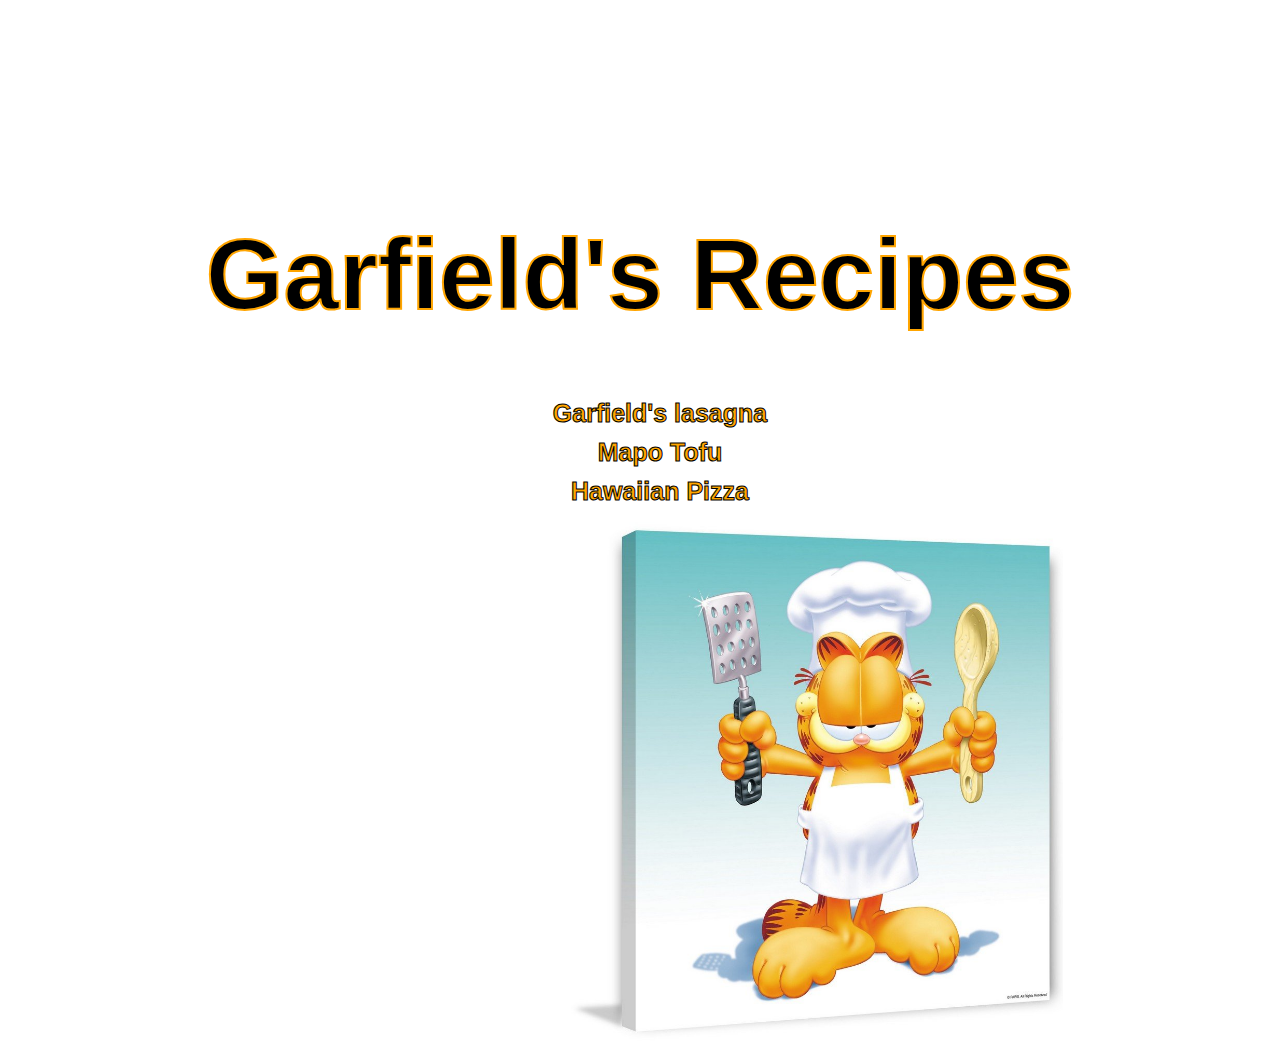
<file: index.html>
<!DOCTYPE html>
<html lang="en">
<head>
    <meta charset="UTF-8">
    <meta http-equiv="X-UA-Compatible" content="IE=edge">
    <meta name="viewport" content="width=device-width, initial-scale=1.0">
    <title>Odin Recipes</title>
    <link rel="stylesheet" href="styles.css">
</head>
<body>
    <h1>Garfield's Recipes</h1>
    <ul class="nav-list">
        <li> <a href="./recipes/lasagna.html">Garfield's lasagna</a> </li>
        <li> <a href="./recipes/map-tofu.html">Mapo Tofu</a> </li>
        <li><a href="./recipes/hawaiian-pizza.html">Hawaiian Pizza</a></li>
    </ul>
    <img src="./images/garifleds.jpg" alt="Chef boy R Garfields">
</body>
</html>
</file>
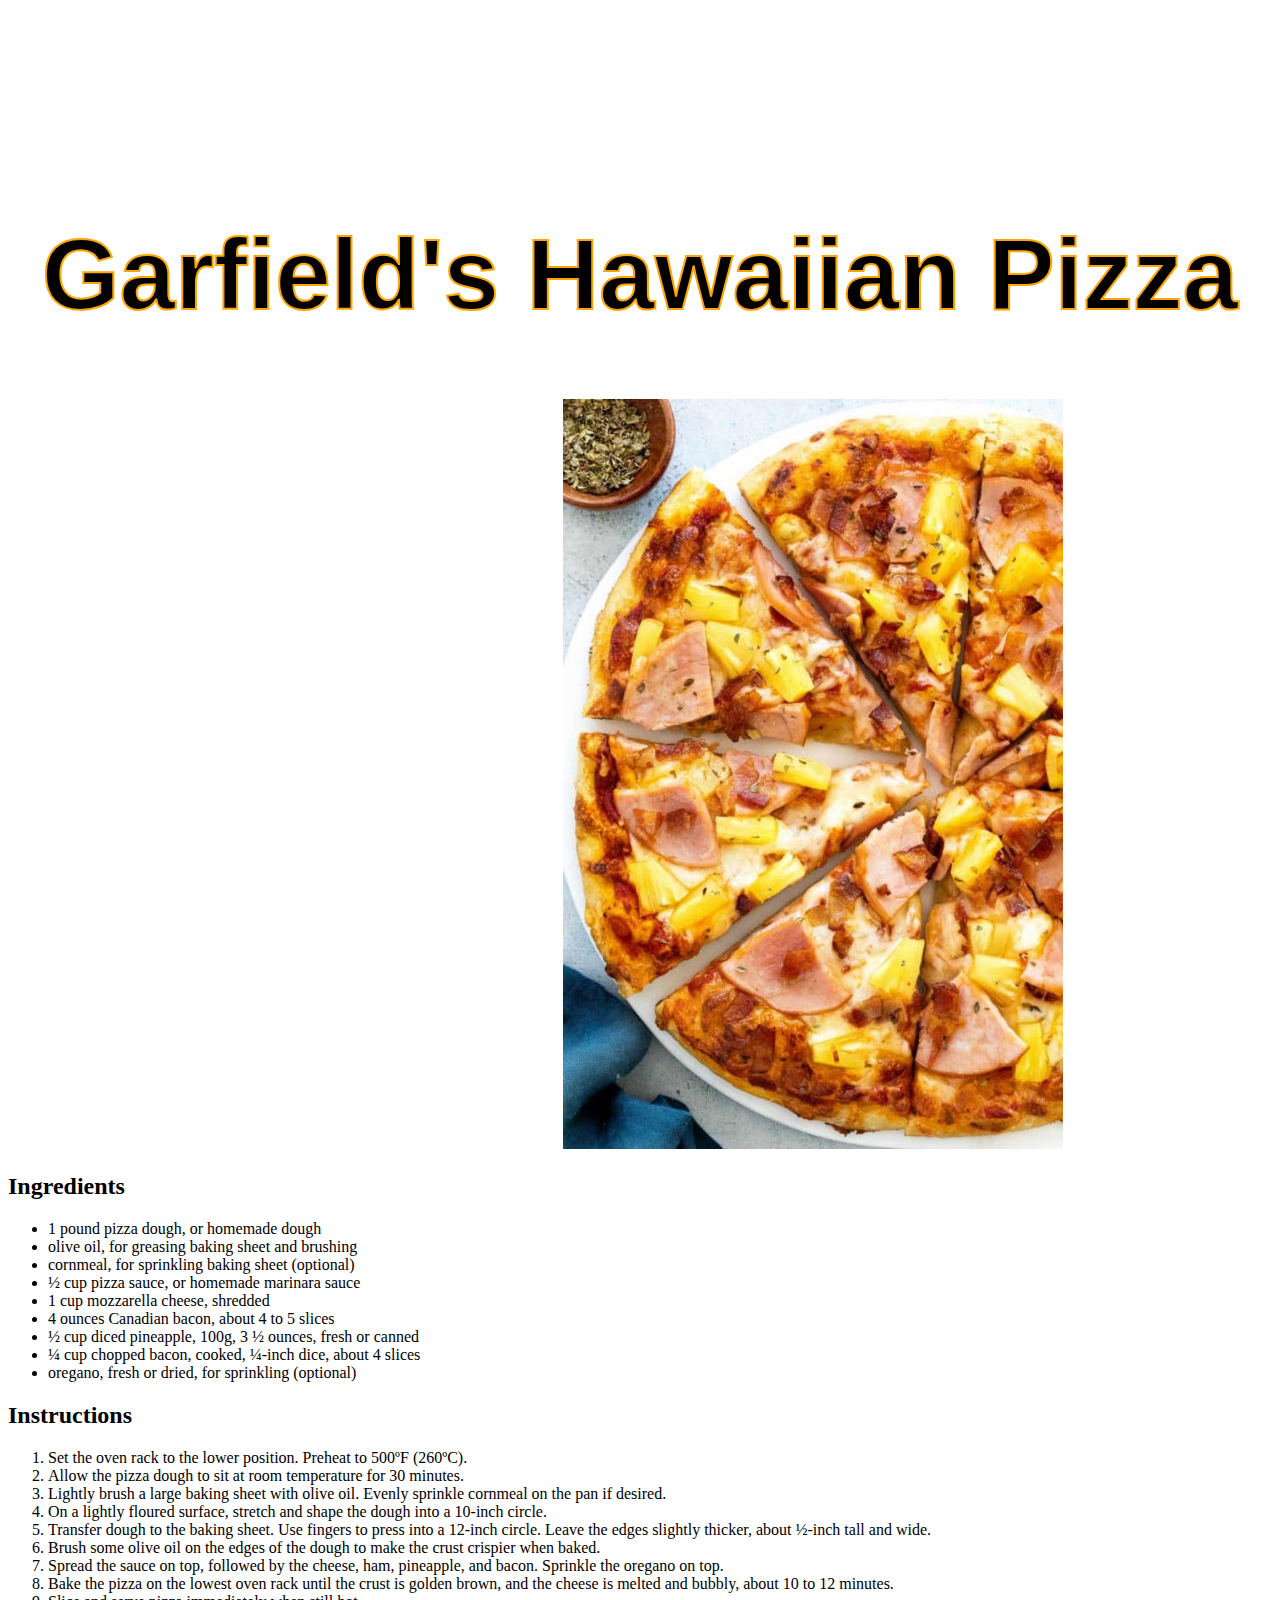
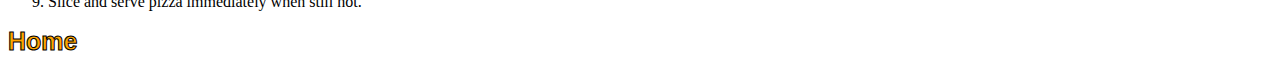
<file: recipes/hawaiian-pizza.html>
<!DOCTYPE html>
<html lang="en">
<head>
    <meta charset="UTF-8">
    <meta http-equiv="X-UA-Compatible" content="IE=edge">
    <meta name="viewport" content="width=device-width, initial-scale=1.0">
    <title>Hawaiian Pizza</title>
    <link rel="stylesheet" href="../styles.css">
</head>
<body>
    <h1>Garfield's Hawaiian Pizza</h1>
    <img src="../images/hawaiian-pizza.jpg" alt="Hawaiian Pizza" width="300px">
    <h2>Ingredients</h2>
    <ul>
        <li>1 pound pizza dough, or homemade dough</li>
        <li>olive oil, for greasing baking sheet and brushing</li>
        <li>cornmeal, for sprinkling baking sheet (optional)</li>
        <li>½ cup pizza sauce, or homemade marinara sauce</li>
        <li>1 cup mozzarella cheese, shredded</li>
        <li>4 ounces Canadian bacon, about 4 to 5 slices</li>
        <li>½ cup diced pineapple, 100g, 3 ½ ounces, fresh or canned</li>
        <li>¼ cup chopped bacon, cooked, ¼-inch dice, about 4 slices</li>
        <li>oregano, fresh or dried, for sprinkling (optional)</li>
    </ul>
    <h2>Instructions</h2>
    <ol>
      <li>Set the oven rack to the lower position. Preheat to 500ºF (260ºC).</li>
      <li>Allow the pizza dough to sit at room temperature for 30 minutes.</li>
      <li>Lightly brush a large baking sheet with olive oil. Evenly sprinkle cornmeal on the pan if desired.</li>
      <li>On a lightly floured surface, stretch and shape the dough into a 10-inch circle.</li>
      <li>Transfer dough to the baking sheet. Use fingers to press into a 12-inch circle. Leave the edges slightly thicker, about ½-inch tall and wide.</li>
      <li>Brush some olive oil on the edges of the dough to make the crust crispier when baked.</li>
      <li>Spread the sauce on top, followed by the cheese, ham, pineapple, and bacon. Sprinkle the oregano on top.</li>
      <li>Bake the pizza on the lowest oven rack until the crust is golden brown, and the cheese is melted and bubbly, about 10 to 12 minutes.</li>
      <li>Slice and serve pizza immediately when still hot.</li>
    </ol>
    <a href="../index.html">Home</a>
</body>
</html>
</file>
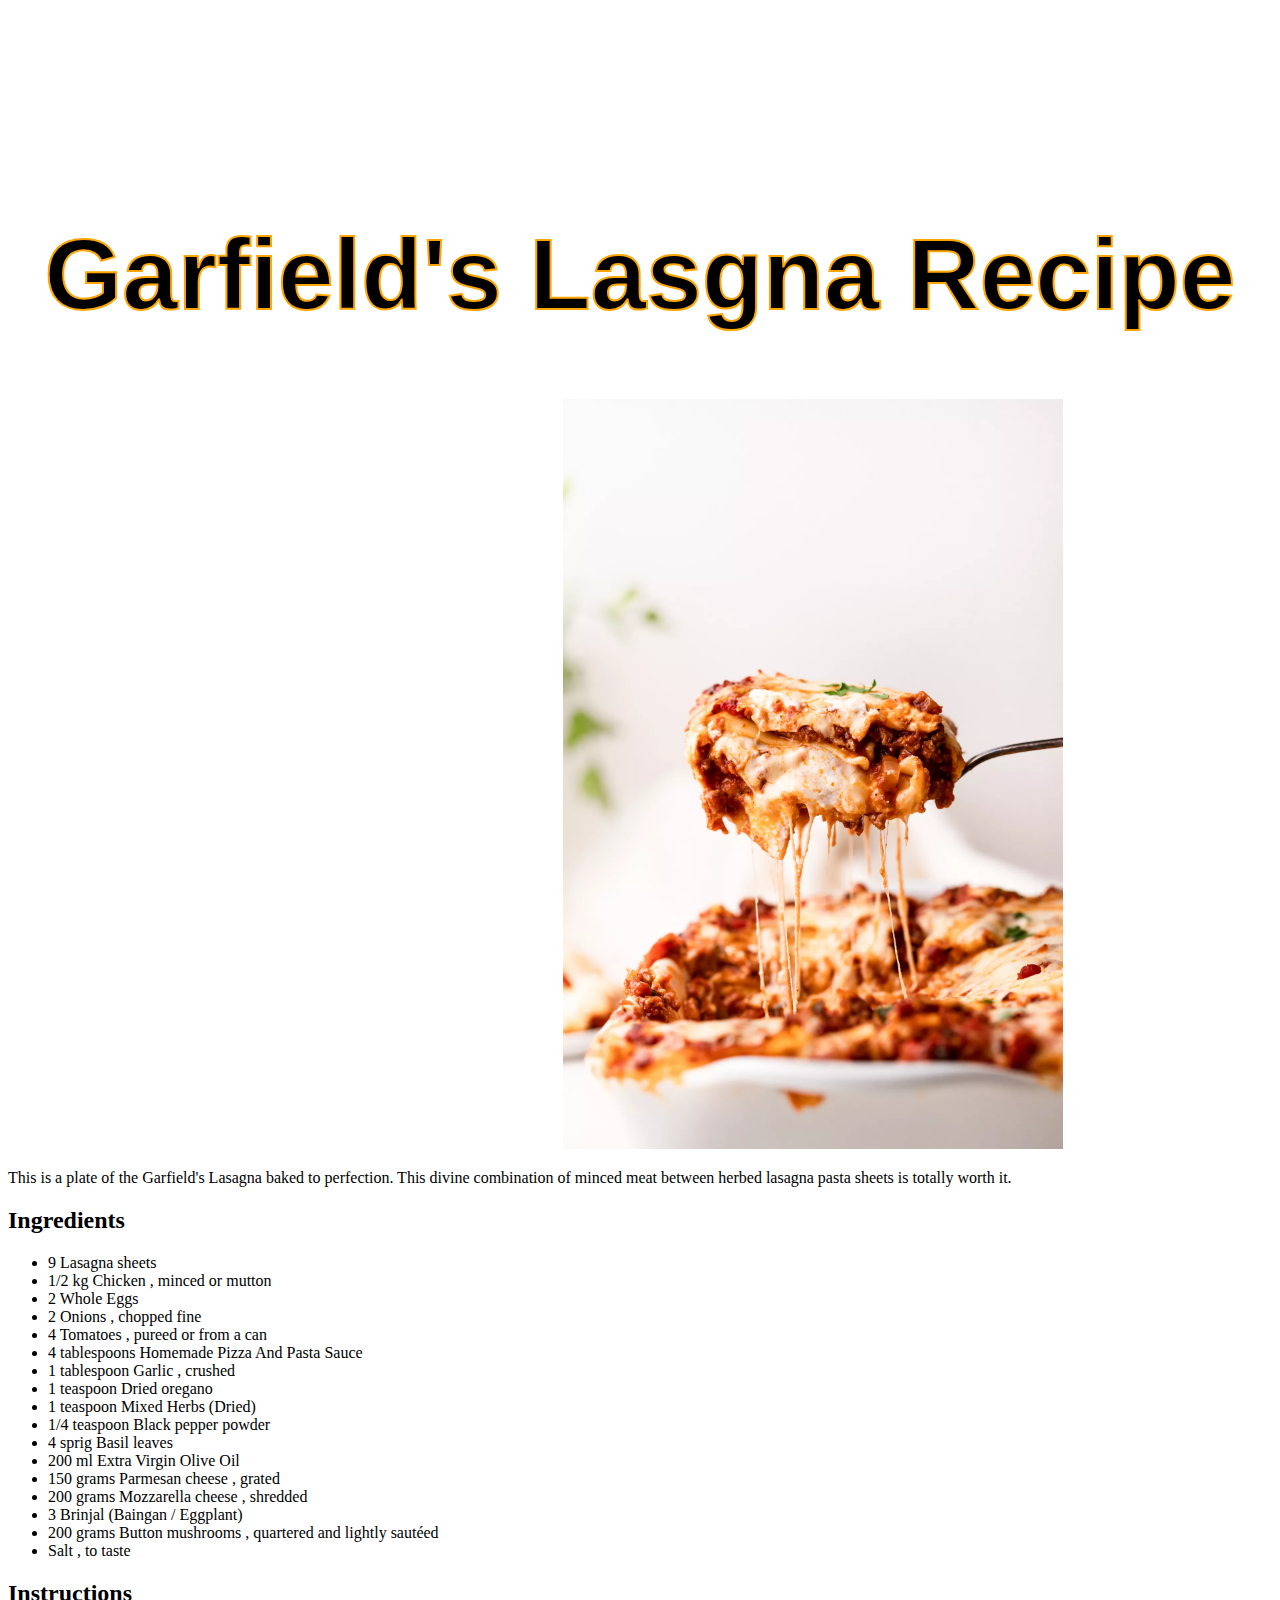
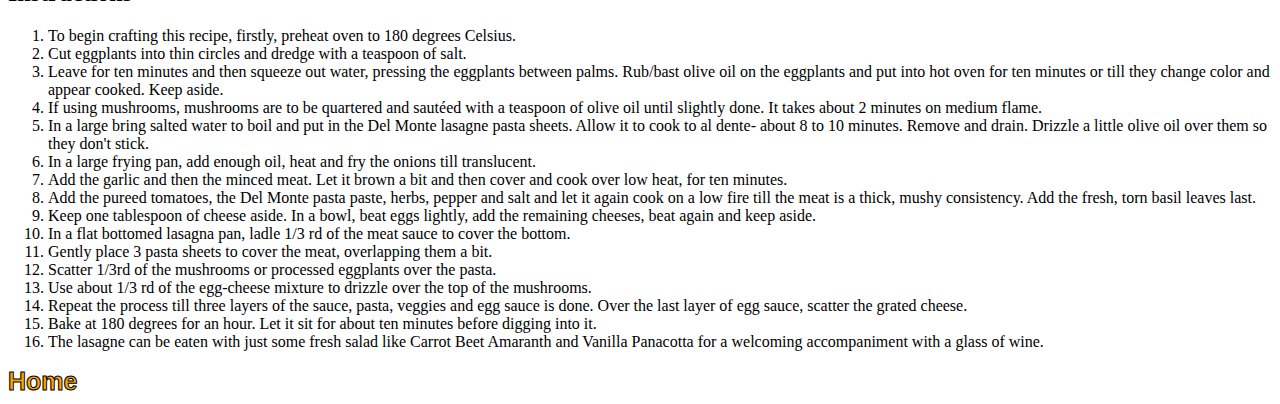
<file: recipes/lasagna.html>
<!DOCTYPE html>
<html lang="en">
<head>
    <meta charset="UTF-8">
    <meta http-equiv="X-UA-Compatible" content="IE=edge">
    <meta name="viewport" content="width=device-width, initial-scale=1.0">
    <title>Garfield's Lasgna Recipe</title>
    <link rel="stylesheet" href="../styles.css">
</head>
<body>
    <h1>Garfield's Lasgna Recipe</h1>
    <img 
    src="../images/lasagna.webp" 
    alt="Garifield's Plate of Lasagna" width="300px">
    <p>This is a plate of the Garfield's Lasagna baked to perfection.
        This divine combination of minced meat between herbed lasagna pasta sheets is totally worth it.</p>
    <h2>Ingredients</h2>
    <ul>
        <li>9 Lasagna sheets</li>
        <li>1/2 kg Chicken , minced or mutton</li>
        <li>2 Whole Eggs</li>
        <li>2 Onions , chopped fine</li>
        <li>4 Tomatoes , pureed or from a can</li>
        <li>4 tablespoons Homemade Pizza And Pasta Sauce</li>
        <li>1 tablespoon Garlic , crushed</li>
        <li>1 teaspoon Dried oregano</li>
        <li>1 teaspoon Mixed Herbs (Dried)</li>
        <li>1/4 teaspoon Black pepper powder</li>
        <li>4 sprig Basil leaves</li>
        <li>200 ml Extra Virgin Olive Oil</li>
        <li>150 grams Parmesan cheese , grated</li>
        <li>200 grams Mozzarella cheese , shredded</li>
        <li>3 Brinjal (Baingan / Eggplant)</li>
        <li>200 grams Button mushrooms , quartered and lightly sautéed</li>
        <li>Salt , to taste</li>
    </ul>
    <h2>Instructions</h2>
    <ol>
        <li>To begin crafting this recipe, firstly, preheat oven to 180 degrees Celsius.</li>
        <li>Cut eggplants into thin circles and dredge with a teaspoon of salt.</li>
        <li>Leave for ten minutes and then squeeze out water, pressing the eggplants between palms. Rub/bast olive oil on the eggplants and put into hot oven for ten minutes or till they change color and appear cooked. Keep aside.</li>
        <li>If using mushrooms, mushrooms are to be quartered and sautéed with a teaspoon of olive oil until slightly done. It takes about 2 minutes on medium flame.</li>
        <li>In a large bring salted water to boil and put in the Del Monte lasagne pasta sheets. Allow it to cook to al dente- about 8 to 10 minutes. Remove and drain. Drizzle a little olive oil over them so they don't stick.</li>
        <li>In a large frying pan, add enough oil, heat and fry the onions till translucent.</li>
        <li>Add the garlic and then the minced meat. Let it brown a bit and then cover and cook over low heat, for ten minutes.</li>
        <li>Add the pureed tomatoes, the Del Monte pasta paste, herbs, pepper and salt and let it again cook on a low fire till the meat is a thick, mushy consistency. Add the fresh, torn basil leaves last.</li>
        <li>Keep one tablespoon of cheese aside. In a bowl, beat eggs lightly, add the remaining cheeses, beat again and keep aside.</li>
        <li>In a flat bottomed lasagna pan, ladle 1/3 rd of the meat sauce to cover the bottom.</li>
        <li>Gently place 3 pasta sheets to cover the meat, overlapping them a bit.</li>
        <li>Scatter 1/3rd of the mushrooms or processed eggplants over the pasta.</li>
        <li>Use about 1/3 rd of the egg-cheese mixture to drizzle over the top of the mushrooms.</li>
        <li>Repeat the process till three layers of the sauce, pasta, veggies and egg sauce is done. Over the last layer of egg sauce, scatter the grated cheese.</li>
        <li>Bake at 180 degrees for an hour. Let it sit for about ten minutes before digging into it.</li>
        <li>The lasagne can be eaten with just some fresh salad like Carrot Beet Amaranth and Vanilla Panacotta for a welcoming accompaniment with a glass of wine.</li>

    </ol>

    <a href="../index.html">Home</a>
    
    
</body>
</html>
</file>
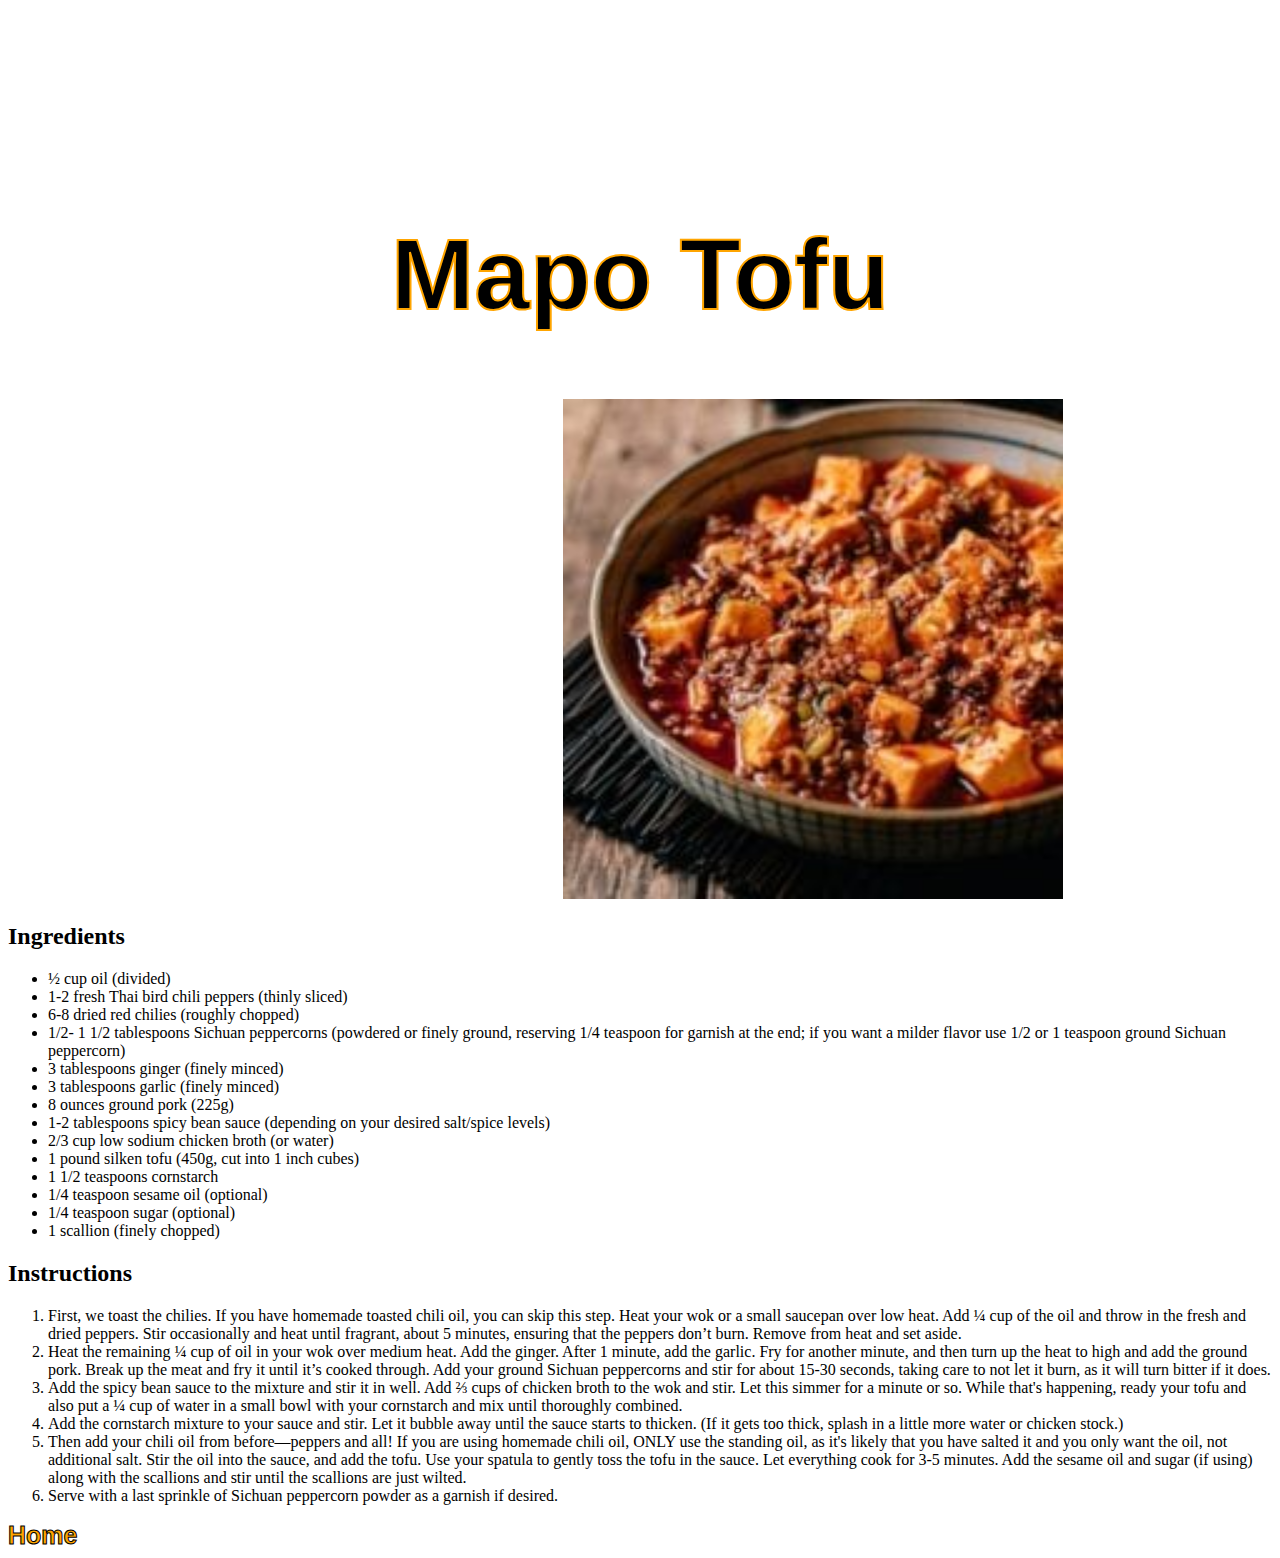
<file: recipes/map-tofu.html>
<!DOCTYPE html>
<html lang="en">
<head>
    <meta charset="UTF-8">
    <meta http-equiv="X-UA-Compatible" content="IE=edge">
    <meta name="viewport" content="width=device-width, initial-scale=1.0">
    <title>Mapo Tofu</title>
    <link rel="stylesheet" href="../styles.css">
</head>
<body>
    <h1>Mapo Tofu</h1>
    <img src="../images/mapo-tofu.jpg" alt="Mapo Tofu">
    <h2>Ingredients</h2>
    <ul>
        <li>½ cup oil
            (divided)</li>
        <li>1-2 fresh Thai bird chili peppers (thinly sliced)</li>
        <li>6-8 dried red chilies (roughly chopped)</li>
        <li>1/2- 1 1/2 tablespoons Sichuan peppercorns (powdered or finely ground, reserving 1/4 teaspoon for garnish at the end; if you want a milder flavor use 1/2 or 1 teaspoon ground Sichuan peppercorn)</li>
        <li>3 tablespoons ginger (finely minced)</li>
        <li>3 tablespoons garlic (finely minced)</li>
        <li>8 ounces ground pork (225g)</li>
        <li>1-2 tablespoons spicy bean sauce (depending on your desired salt/spice levels)</li>
        <li>2/3 cup low sodium chicken broth (or water)</li>
        <li>1 pound silken tofu (450g, cut into 1 inch cubes)</li>
        <li>1 1/2 teaspoons cornstarch</li>
        <li>1/4 teaspoon sesame oil (optional)</li>
        <li>1/4 teaspoon sugar (optional)</li>
        <li>1 scallion (finely chopped)</li>
    </ul>
    <h2>Instructions</h2>
    <ol>
        <li>First, we toast the chilies. If you have homemade toasted chili oil, you can skip this step. Heat your wok or a small saucepan over low heat. Add ¼ cup of the oil and throw in the fresh and dried peppers. Stir occasionally and heat until fragrant, about 5 minutes, ensuring that the peppers don’t burn. Remove from heat and set aside.</li>
        <li>Heat the remaining ¼ cup of oil in your wok over medium heat. Add the ginger. After 1 minute, add the garlic. Fry for another minute, and then turn up the heat to high and add the ground pork. Break up the meat and fry it until it’s cooked through. Add your ground Sichuan peppercorns and stir for about 15-30 seconds, taking care to not let it burn, as it will turn bitter if it does.</li>
        <li>Add the spicy bean sauce to the mixture and stir it in well. Add ⅔ cups of chicken broth to the wok and stir. Let this simmer for a minute or so. While that's happening, ready your tofu and also put a ¼ cup of water in a small bowl with your cornstarch and mix until thoroughly combined.</li>
        <li>Add the cornstarch mixture to your sauce and stir. Let it bubble away until the sauce starts to thicken. (If it gets too thick, splash in a little more water or chicken stock.)</li>
        <li>Then add your chili oil from before—peppers and all! If you are using homemade chili oil, ONLY use the standing oil, as it's likely that you have salted it and you only want the oil, not additional salt. Stir the oil into the sauce, and add the tofu. Use your spatula to gently toss the tofu in the sauce. Let everything cook for 3-5 minutes. Add the sesame oil and sugar (if using) along with the scallions and stir until the scallions are just wilted.</li>
        <li>Serve with a last sprinkle of Sichuan peppercorn powder as a garnish if desired.</li>
    </ol>
    <a href="../index.html">Home</a>
</body>
</html>
</file>
<file: styles.css>
body{
}
h1{
    text-align: center;
    color: black;
    font-weight: bold;
    font-size: 100px;
    padding-top: 150px;
    font-family: FuturaPT, helvetica, sans-serif;
    -webkit-text-stroke-width: 2px;
    -webkit-text-stroke-color: orange;
}
.nav-list{
    text-align: center;
    list-style-type: none;
}

.nav-list li{
    margin: 10px;
}

img {
    width:500px;
    padding-left: 555px;
}

a:link { text-decoration: none; }


a:visited { text-decoration: none; }


a:hover { text-decoration: none; }


a:active { text-decoration: none; }
a{
    color:orange;
    font-weight: bold;
    font-size: 25px;
    font-family: FuturaPT, helvetica, sans-serif;
    -webkit-text-stroke-width: 1px;
    -webkit-text-stroke-color: black;
}
</file>
